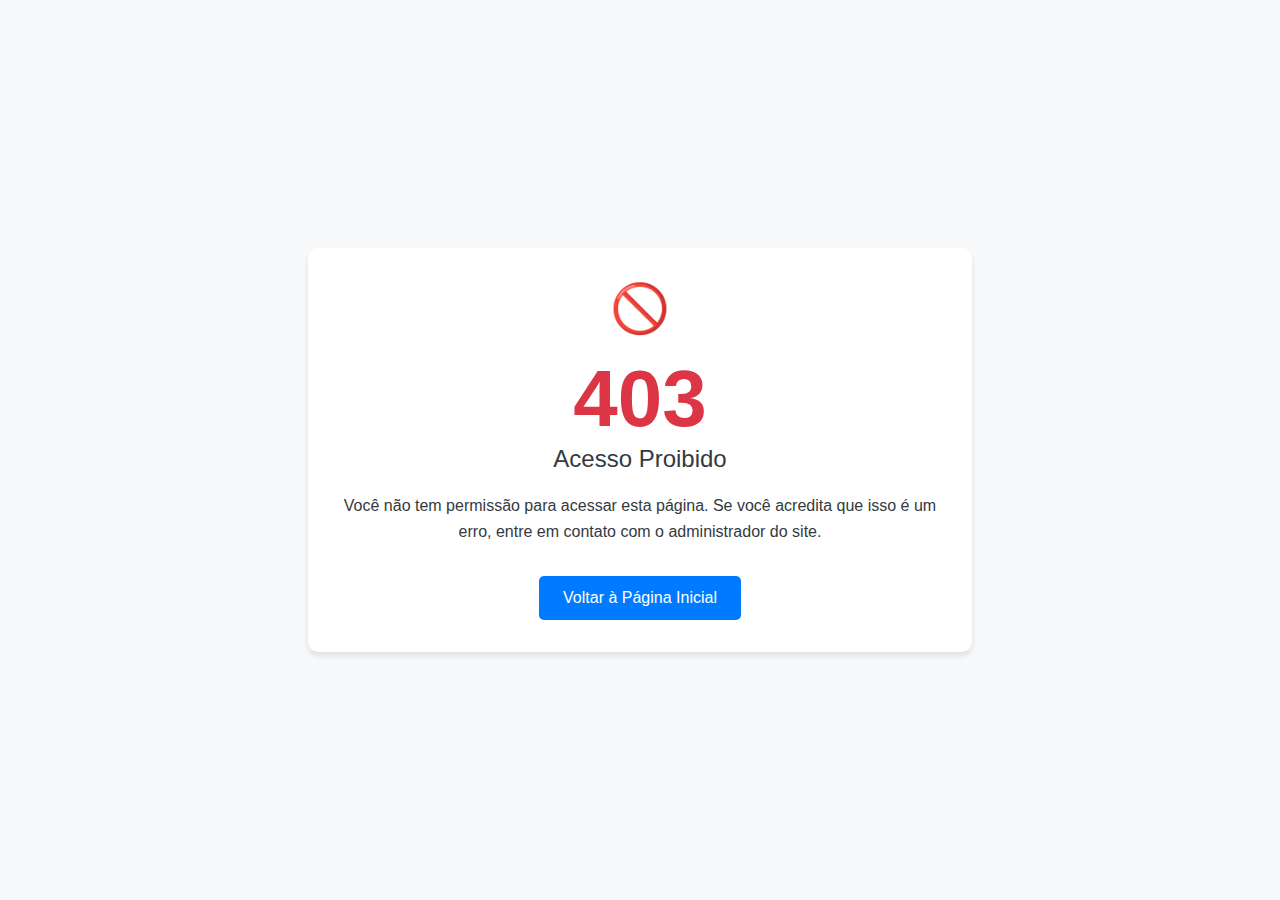
<file: assets/index.html>
<!DOCTYPE html>
<html lang="pt-br">
<head>
    <meta charset="UTF-8">
    <meta name="viewport" content="width=device-width, initial-scale=1.0">
    <title>Acesso Proibido - Erro 403</title>
    <style>
        body {
            font-family: 'Segoe UI', Tahoma, Geneva, Verdana, sans-serif;
            background-color: #f8f9fa;
            color: #343a40;
            margin: 0;
            padding: 0;
            display: flex;
            justify-content: center;
            align-items: center;
            height: 100vh;
            text-align: center;
        }
        .container {
            max-width: 600px;
            padding: 2rem;
            background: white;
            border-radius: 10px;
            box-shadow: 0 4px 6px rgba(0, 0, 0, 0.1);
        }
        h1 {
            font-size: 5rem;
            margin: 0;
            color: #dc3545;
        }
        h2 {
            margin-top: 0;
            font-weight: normal;
        }
        p {
            margin-bottom: 2rem;
            line-height: 1.6;
        }
        .emoji {
            font-size: 3rem;
            margin-bottom: 1rem;
        }
        .btn {
            display: inline-block;
            padding: 0.8rem 1.5rem;
            background-color: #007bff;
            color: white;
            text-decoration: none;
            border-radius: 5px;
            transition: background-color 0.3s;
        }
        .btn:hover {
            background-color: #0056b3;
        }
    </style>
</head>
<body>
    <div class="container">
        <div class="emoji">🚫</div>
        <h1>403</h1>
        <h2>Acesso Proibido</h2>
        <p>Você não tem permissão para acessar esta página. Se você acredita que isso é um erro, entre em contato com o administrador do site.</p>
        <a href="../index.php" class="btn">Voltar à Página Inicial</a>
    </div>
</body>
</html>
</file>
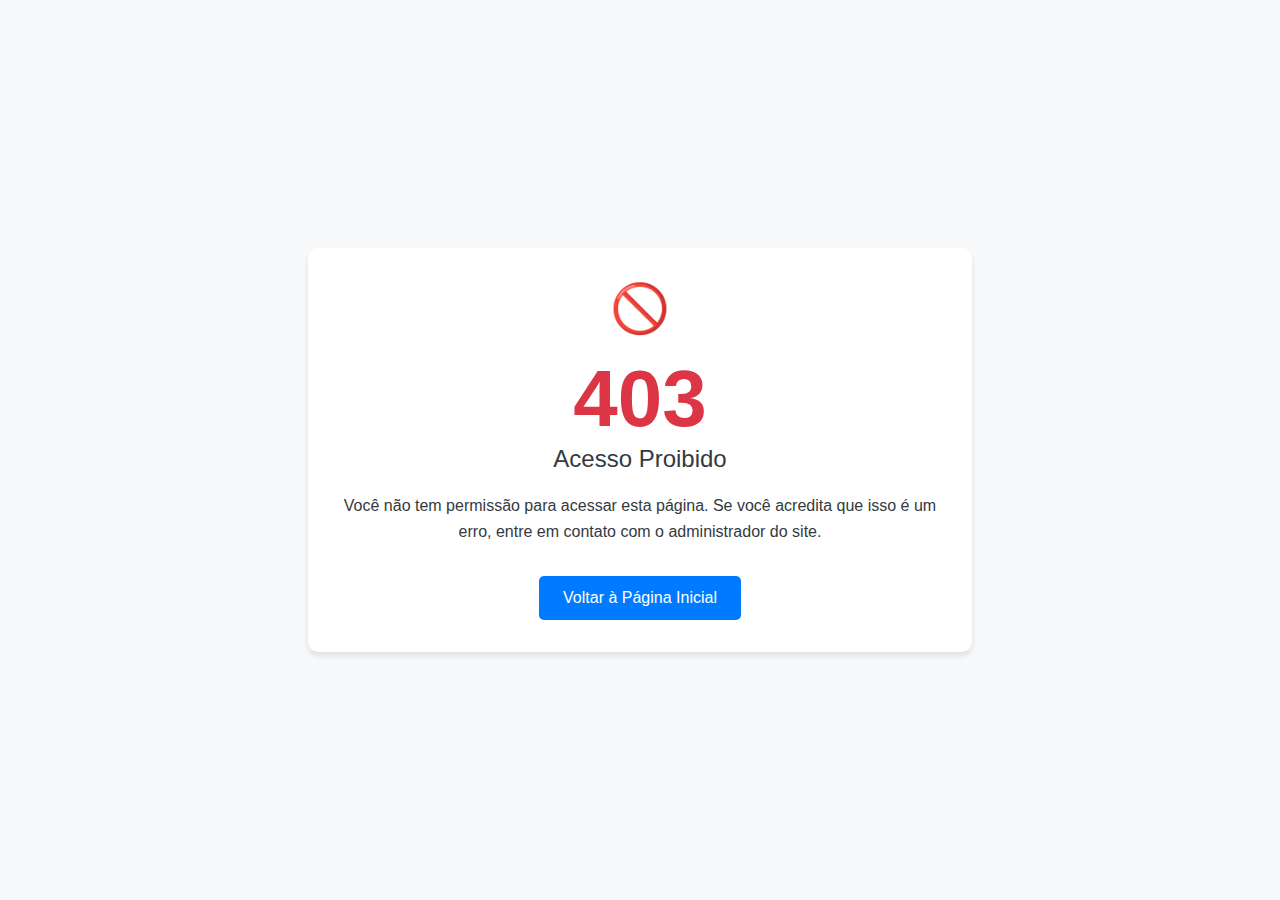
<file: dados/comentarios/index.html>
<!DOCTYPE html>
<html lang="pt-br">
<head>
    <meta charset="UTF-8">
    <meta name="viewport" content="width=device-width, initial-scale=1.0">
    <title>Acesso Proibido - Erro 403</title>
    <style>
        body {
            font-family: 'Segoe UI', Tahoma, Geneva, Verdana, sans-serif;
            background-color: #f8f9fa;
            color: #343a40;
            margin: 0;
            padding: 0;
            display: flex;
            justify-content: center;
            align-items: center;
            height: 100vh;
            text-align: center;
        }
        .container {
            max-width: 600px;
            padding: 2rem;
            background: white;
            border-radius: 10px;
            box-shadow: 0 4px 6px rgba(0, 0, 0, 0.1);
        }
        h1 {
            font-size: 5rem;
            margin: 0;
            color: #dc3545;
        }
        h2 {
            margin-top: 0;
            font-weight: normal;
        }
        p {
            margin-bottom: 2rem;
            line-height: 1.6;
        }
        .emoji {
            font-size: 3rem;
            margin-bottom: 1rem;
        }
        .btn {
            display: inline-block;
            padding: 0.8rem 1.5rem;
            background-color: #007bff;
            color: white;
            text-decoration: none;
            border-radius: 5px;
            transition: background-color 0.3s;
        }
        .btn:hover {
            background-color: #0056b3;
        }
    </style>
</head>
<body>
    <div class="container">
        <div class="emoji">🚫</div>
        <h1>403</h1>
        <h2>Acesso Proibido</h2>
        <p>Você não tem permissão para acessar esta página. Se você acredita que isso é um erro, entre em contato com o administrador do site.</p>
        <a href="../../index.php" class="btn">Voltar à Página Inicial</a>
    </div>
</body>
</html>
</file>
